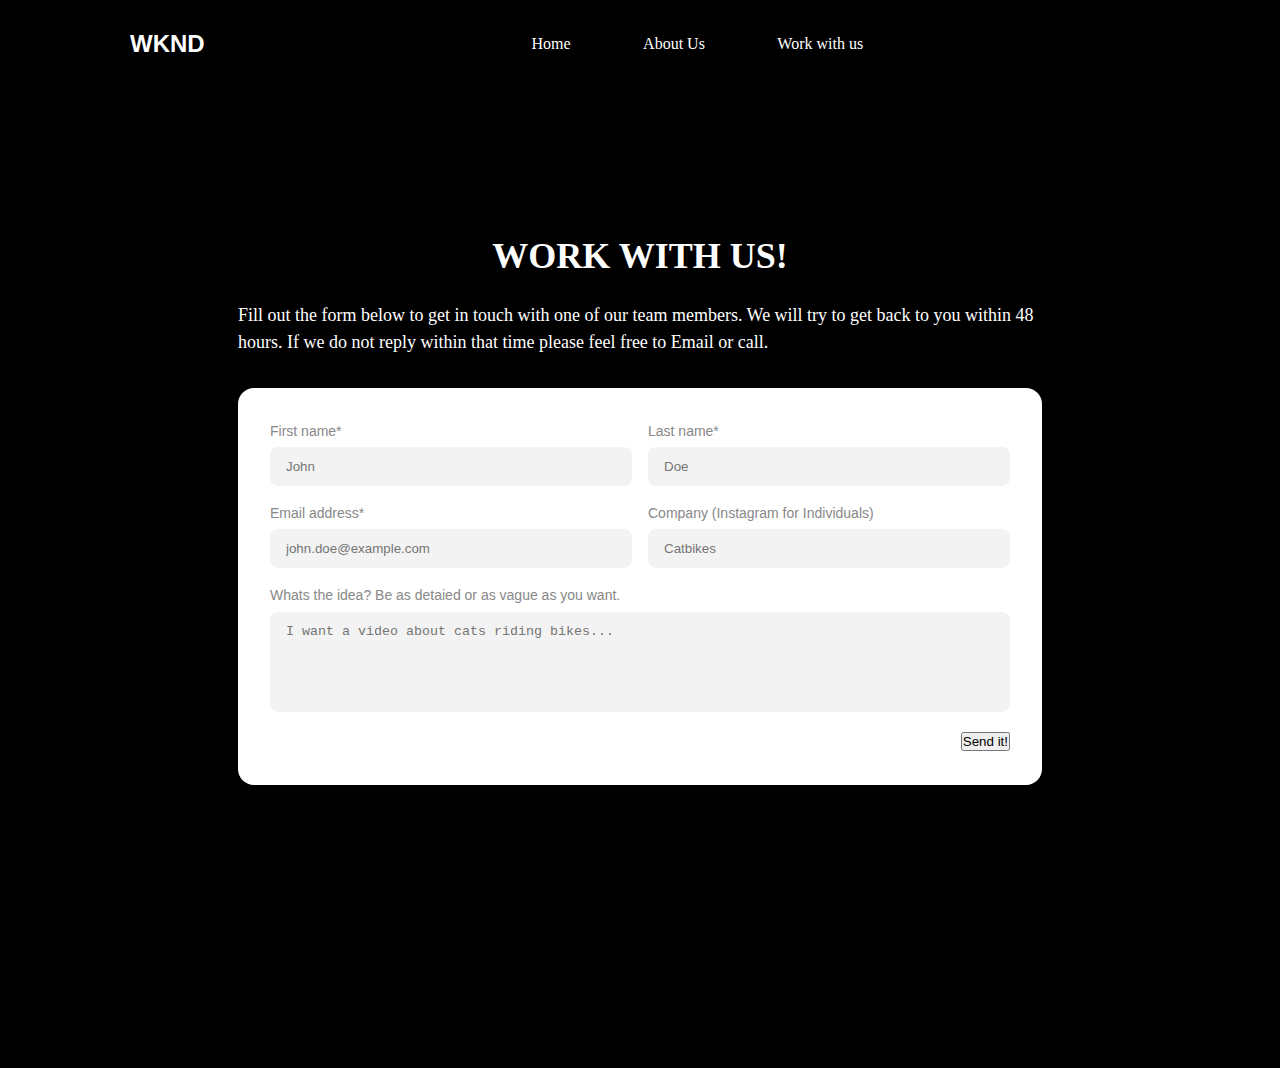
<file: contact.html>
<!DOCTYPE html>
<html lang="en">
<head>
    <meta charset="UTF-8">
    <meta name="viewport" content="width=device-width, initial-scale=1.0">
    <meta name="description" content="Film production company creating high-quality films and media.">
    <title>WKND// Contact</title>
    <link rel="stylesheet" href="styles.css">
</head>
   <body>
    <header>
        <nav>
            <div class="logo">WKND</div>
            
            <style>
.button {
  background-color: black; /* Green */
  border: none;
  color: white;
  padding: 15px 32px;
  text-align: center;
  text-decoration: none;
  display: inline-block;
  font-size: 16px;
  margin: 4px 2px;
  cursor: pointer;
  -webkit-transition-duration: 0.4s; /* Safari */
  transition-duration: 0.4s;
}

.button2:hover {
  box-shadow: 0 12px 16px 0 rgba(255, 255, 255, 0.8),0 17px 50px 0 rgba(255, 255, 255, 0.8);
}
</style>


<ul class="nav-links">
                <li></li>
    <button onclick="document.location='index.html'" class="button button2" style="font-family:Arial Black;">Home</button>
    <button onclick="document.location='about.html'" class="button button2" style="font-family:Arial Black;">About Us</button>
    <button onclick="document.location='contact.html'" class="button button2" style="font-family:Arial Black;">Work with us</button>
            </ul>




              <div class="hamburger" id="hamburger">
        </div></nav>
    </header>

    <main>
     <section class="section-contact">
			<div class="container">
				<h1 style="font-family:Arial Black;">Work With us! </h1>
				<p style="font-family:Arial Black;">Fill out the form below to get in touch with one of our team members. We will try to get back to you within 48 hours. If we do not reply within that time please feel free to Email or call.</p>

				<form action="https://formsubmit.co/weekendfilms0@gmail.com" method="POST">
					<div class="form-group">
						<label for="firstname">First name*</label>
						<input type="text" name="firstname" id="firstname" required="" class="form-element" placeholder="John">
					</div>
					<div class="form-group">
						<label for="lastname">Last name*</label>
						<input type="text" name="lastname" id="lastname" required="" class="form-element" placeholder="Doe">
					</div>
					<div class="form-group">
						<label for="email">Email address*</label>
						<input type="email" name="email" id="email" required="" class="form-element" placeholder="john.doe@example.com">
					</div>
					<div class="form-group">
						<label for="company">Company (Instagram for Individuals)</label>
						<input type="text" name="company" id="company" class="form-element" placeholder="Catbikes">
					</div>
<div class="form-group full">
						<label for="message">Whats the idea? Be as detaied or as vague as you want.</label>
						<textarea name="message" id="message" class="form-element" placeholder="I want a video about cats riding bikes..."></textarea>
					</div>
    					<div class="submit-group">
     <button type="submit">Send it!</button>
                        </div>
</form>
			</div>
		</section>
	</main>




</body>
</html>
</file>
<file: styles.css>
* {
    margin: 0;
    padding: 0;
    box-sizing: border-box;
}

body {
    font-family: Arial, sans-serif, Arial Black;
    line-height: 1.6;
    background-color: #000000;
    color: #ffffff;
}

header {
    background: ezgif-5-7072493380.gif;
    color: #fff;
    padding: 1rem 0;
}

.logo {
    font-size: 1.5rem;
    font-weight: bold;
    text-transform: uppercase;
    display: inline-block;
    margin-left: 20px;
}

nav {
    display: flex;
    justify-content: space-between;
    align-items: center;
    max-width: 1100px;
    margin: 0 auto;
    padding: 0 20px;
}

.nav-links {
    list-style: none;
}

.nav-links li {
    display: inline;
    margin-right: 20px;
}

.nav-links a {
    color: #fff;
    text-decoration: none;
    font-size: 1.1rem;
}

.nav-links a:hover {
    color: #b91b1b;
}

.hero {
    background: url('ezgif-5-7072493380.gif') no-repeat center center/cover;
    height: 30vh;
    display: flex;
    justify-content: center;
    align-items: center;
    text-align: center;
    color: #fff;
    padding: 20px;
}

.hero h1 {
    font-size: 3rem;
    margin-bottom: 10px;
}

.hero p {
    font-size: 1.2rem;
    margin-bottom: 20px;
}

.btn {
    background: #f4b400;
    color: #333;
    padding: 10px 20px;
    text-decoration: none;
    font-size: 1rem;
    border-radius: 5px;
}

.btn:hover {
    background: #333;
    color: #fff;
}

main {
    max-width: 1100px;
    margin: 20px auto;
    padding: 20px;
}

#portfolio {
    text-align: center;
}

#portfolio h2 {
    font-size: 2rem;
    margin-bottom: 20px;
}

.films {
    display: flex;
    justify-content: space-evenly;
        flex-wrap: wrap;

}

.film {
    width: 30%;
    margin: 10px;
}

.film img {
    width: 100%;
    border-radius: 5px;
}

.contact-section {
    text-align: center;
    padding: 50px 20px;
}

.contact-form {
    max-width: 600px;
    margin: 0 auto;
}

.contact-form label {
    display: block;
    margin-bottom: 10px;
    font-size: 1.1rem;
}

.contact-form input, .contact-form textarea {
    width: 100%;
    padding: 10px;
    margin-bottom: 20px;
    border: 1px solid #ccc;
    border-radius: 5px;
    font-size: 1rem;
}

.contact-form button {
    background: #f4b400;
    color: #333;
    padding: 10px 20px;
    border: none;
    cursor: pointer;
    font-size: 1rem;
}

.contact-form button:hover {
    background: #333;
    color: #fff;
}

footer {
    background: #333;
    color: #fff;
    text-align: center;
    padding: 20px 0;
}
.section-contact {
	min-height: 100vh;
	padding-top: 100px;
	padding-bottom: 100px;
	background-image: black);

	.container {
		max-width: 1280px;
		margin: 0 auto;
		padding-left: 32px;
		padding-right: 32px;

		@media (min-width: 768px) {
			padding-left: 64px;
			padding-right: 64px;
		}

		@media (min-width: 1024px) {
			padding-left: 128px;
			padding-right: 128px;
		}

		h1 {
			color: #ffffff;
			font-size: 36px;
			text-transform: uppercase;
			text-align: center;
			margin-bottom: 16px;
		}

		p {
			color: #ffffff;
			font-size: 18px;
			line-height: 1.5;
			margin-bottom: 32px;
		}

		form {
			display: grid;
			grid-template-columns: 1fr;
			grid-gap: 16px;
			background-color: #ffffff;
			padding: 32px;
			border-radius: 16px;
			box-shadow: 0px 6px 12px rgba(0, 0, 0, 0.2);

			@media (min-width: 768px) {
				grid-template-columns: repeat(2, 1fr);
			}

			.form-group {

				&.full {
					grid-column: 1 / -1;
				}

				label {
					display: block;
					margin-bottom: 5px;
					color: #888;
					font-size: 14px;
				}

				.form-element {
					appearance: none;
					outline: none;
					border: none;

					display: block;
					width: 100%;

					border-radius: 8px;
					padding: 12px 16px;
					background-color: #F3F3F3;
					transition: 0.4s;

					&:focus {
						box-shadow: 0px 0px 6px rgba(0, 0, 0, 0.2);
						background-color: #FFF;
					}
				}

				textarea {
					resize: none;
					min-height: 100px;
				}
			}

			.submit-group {
				grid-column: 1 / -1;
				text-align: right;

				input[type="submit"] {
					appearance: none;
					border: none;
					outline: none;
					background: none;

					padding: 12px 16px;
					background-color: #ff0303;
					border-radius: 8px;
					color: #ffffff;
					cursor: pointer;
					transition: 0.4s;

					&:hover {
						background-color: #b387f9;
                    }
</file>
